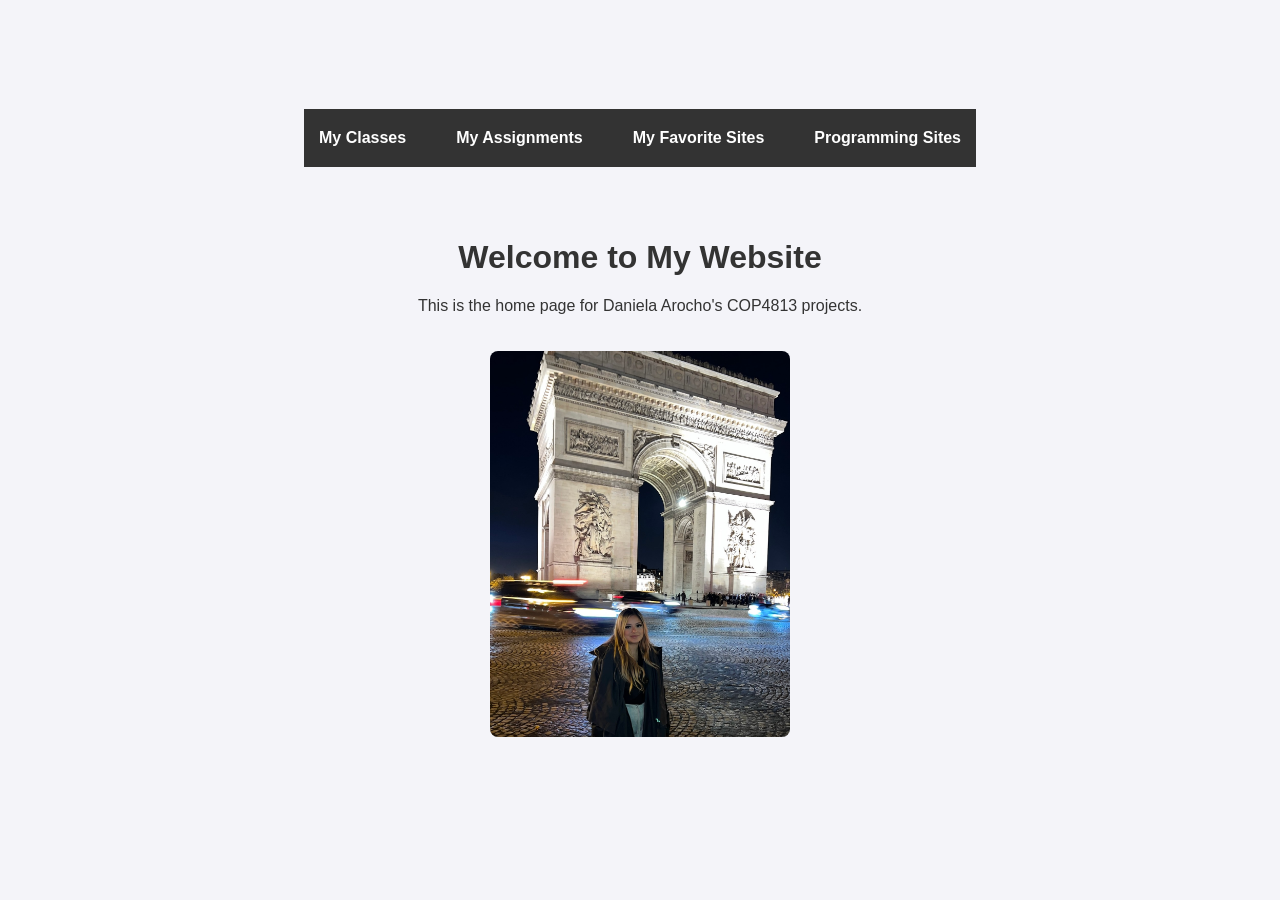
<file: index.html>
<!DOCTYPE html>
<html lang="en">
<head>
  <meta charset="UTF-8" />
  <meta name="description" content="Homepage - Daniela Arocho" />
  <meta name="viewport" content="width=device-width, initial-scale=1" />
  <title>Home - Daniela Arocho</title>

  <style>
    /* ---------- Desktop / Default Styles ---------- */
    body {
      margin: 0;
      padding: 0;
      font-family: Arial, sans-serif;
      background-color: #f4f4f9;
      color: #333;
      display: flex;
      justify-content: center;
      align-items: center;
      height: 100vh;
    }

    .wrapper {
      text-align: center;
    }

    nav {
      background-color: #333;
      padding: 10px 0;
    }

    .menu {
      list-style-type: none;
      padding: 0;
      margin: 0;
      display: flex;
      justify-content: center;
      gap: 20px;
    }

    .menu > li {
      position: relative;
    }

    .menu li ul {
      display: none;
      position: absolute;
      background-color: #333;
      list-style-type: none;
      padding: 10px 0;
      margin: 0;
      border-radius: 5px;
      box-shadow: 0 8px 16px rgba(0, 0, 0, 0.2);
      min-width: 180px;
    }

    .menu li:hover ul {
      display: block;
    }

    .menu a {
      text-decoration: none;
      color: white;
      padding: 10px 15px;
      display: block;
      font-weight: bold;
    }

    .menu a:hover {
      background-color: #555;
      border-radius: 5px;
    }

    main {
      text-align: center;
      padding: 50px 20px;
    }

    main h1,
    main p {
      color: #333;
    }

    main img {
      max-width: 300px;
      height: auto;
      margin-top: 20px;
      border-radius: 8px;
    }

    /* ---------- Mobile Styles ---------- */
    @media only screen and (max-width: 768px) {
      body {
        display: block; /* stop centering for mobile scrolling */
        height: auto;
        padding: 10px;
      }

      .wrapper {
        width: 100%;
      }

      nav {
        padding: 10px 0;
      }

      .menu {
        flex-direction: column; /* vertical menu */
        align-items: flex-start;
        gap: 0;
      }

      .menu > li {
        width: 100%;
      }

      .menu a {
        padding: 10px 15px;
      }

      .menu li ul {
        position: static; /* dropdowns flow naturally */
        box-shadow: none;
        border-radius: 0;
      }

      main {
        padding: 20px 10px;
      }

      main img {
        max-width: 100%; /* scale image to screen width */
        height: auto;
      }
    }
  </style>
</head>
<body>

<div class="wrapper">
  <nav>
    <ul class="menu">
      <li><a href="#">My Classes</a>
        <ul>
          <li><a href="#">Web Systems I_521F_FA25_ON - COP4813_521F_FA25</a></li>
          <li><a href="#">Business Writing_507A_FA25_ON - GEB3213_507A_FA25</a></li>
          <li><a href="#">Web Systems I_522F_FA25_ON - COP4813_522F_FA25</a></li>
          <li><a href="#">Operating Systems_521F_FA25_ON - COP4610_521F_FA25</a></li>
          <li><a href="#">Applied Cybersecurity_521F_FA25_ON - CIS4360_521F_FA25</a></li>
          <li><a href="#">Systems Integration_522F_FA25_ON - CEN4801_522F_FA25</a></li>
        </ul>
      </li>
      <li><a href="#">My Assignments</a>
        <ul>
          <li><a href="assignment1.html">Assignment 1</a></li>
          <li><a href="assignment2.html">Assignment 2</a></li>
          <li><a href="assignment3.html">Assignment 3</a></li>
          <li><a href="assignment4.html">Assignment 4</a></li>
          <li><a href="assignment5.html">Assignment 5</a></li>
          <li><a href="assignment6.html">Assignment 6</a></li>
          <li><a href="assignment7.html">Assignment 7</a></li>
          <li><a href="assignment8.html">Assignment 8</a></li>
          <li><a href="assignment9.html">Assignment 9</a></li>
          <li><a href="assignment10.html">Assignment 10</a></li>
          <li><a href="assignment11/assignment11.html">Assignment 11</a></li>
          <li><a href="assignment12.html">Assignment 12</a></li>

        </ul>
      </li>
      <li><a href="#">My Favorite Sites</a>
        <ul>
          <li><a href="https://w3schools.com" target="_blank" rel="noopener noreferrer">W3Schools</a></li>
          <li><a href="https://developer.mozilla.org" target="_blank" rel="noopener noreferrer">MDN</a></li>
        </ul>
      </li>
      <li><a href="#">Programming Sites</a>
        <ul>
          <li><a href="#">Site 1</a></li>
          <li><a href="#">Site 2</a></li>
        </ul>
      </li>
    </ul>
  </nav>

  <main>
    <h1>Welcome to My Website</h1>
    <p>This is the home page for Daniela Arocho's COP4813 projects.</p>
    <img src="myphoto.JPG" alt="Daniela Arocho" />
  </main>
</div>

</body>
</html>
</file>
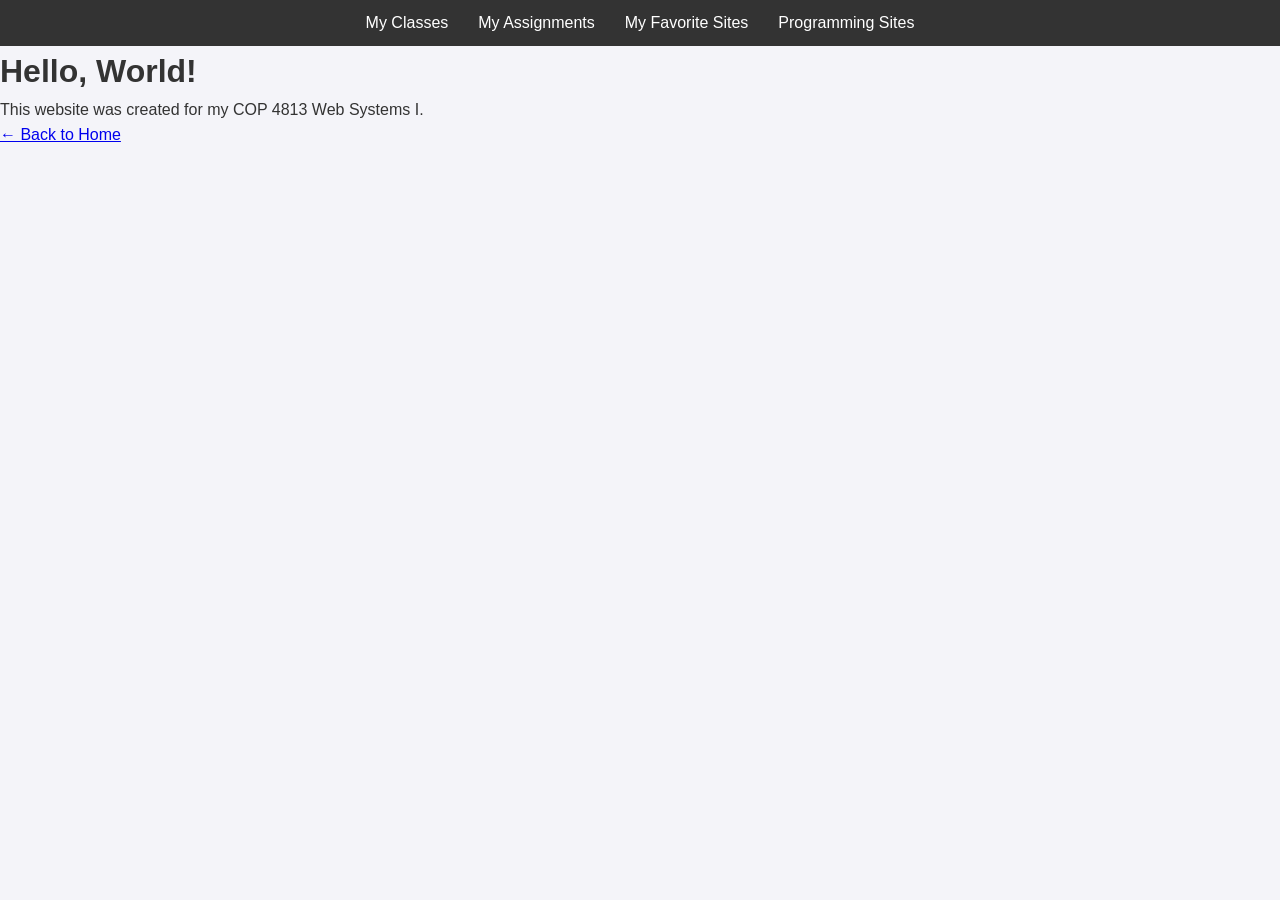
<file: about.html>
<!DOCTYPE html>
<html lang="en">
<head>
  <meta charset="UTF-8" />
  <meta name="description" content="Assignment 1 - COP 4813 Web Systems I" />
  <meta name="viewport" content="width=device-width, initial-scale=1" />
  <title>Assignment 1 - Daniela Arocho</title>
  <link rel="stylesheet" href="styles.css" />
</head>
<body>

<nav>
  <ul class="menu">
    <li>My Classes
      <ul>
        <li><a href="#">Web Systems I_521F_FA25_ON - COP4813_521F_FA25</a></li>
        <li><a href="#">Business Writing_507A_FA25_ON - GEB3213_507A_FA25</a></li>
        <li><a href="#">Web Systems I_522F_FA25_ON - COP4813_522F_FA25</a></li>
        <li><a href="#">Operating Systems_521F_FA25_ON - COP4610_521F_FA25</a></li>
        <li><a href="#">Applied Cybersecurity_521F_FA25_ON - CIS4360_521F_FA25</a></li>
        <li><a href="#">Systems Integration_522F_FA25_ON - CEN4801_522F_FA25</a></li>
      </ul>
    </li>
    <li>My Assignments
      <ul>
        <li><a href="about.html">Assignment 1</a></li>
        <li><a href="index.html">Assignment 2</a></li> <!-- Redirect Assignment 2 to Home -->
      </ul>
    </li>
    <li>My Favorite Sites
      <ul>
        <li><a href="https://w3schools.com" target="_blank" rel="noopener noreferrer">W3Schools</a></li>
        <li><a href="https://developer.mozilla.org" target="_blank" rel="noopener noreferrer">MDN</a></li>
      </ul>
    </li>
    <li>Programming Sites
      <ul>
        <li><a href="#">Site 1</a></li>
        <li><a href="#">Site 2</a></li>
      </ul>
    </li>
  </ul>
</nav>

<main>
  <h1>Hello, World!</h1>
  <p>This website was created for my COP 4813 Web Systems I.</p>
  <a href="index.html">← Back to Home</a>
</main>

</body>
</html>
</file>
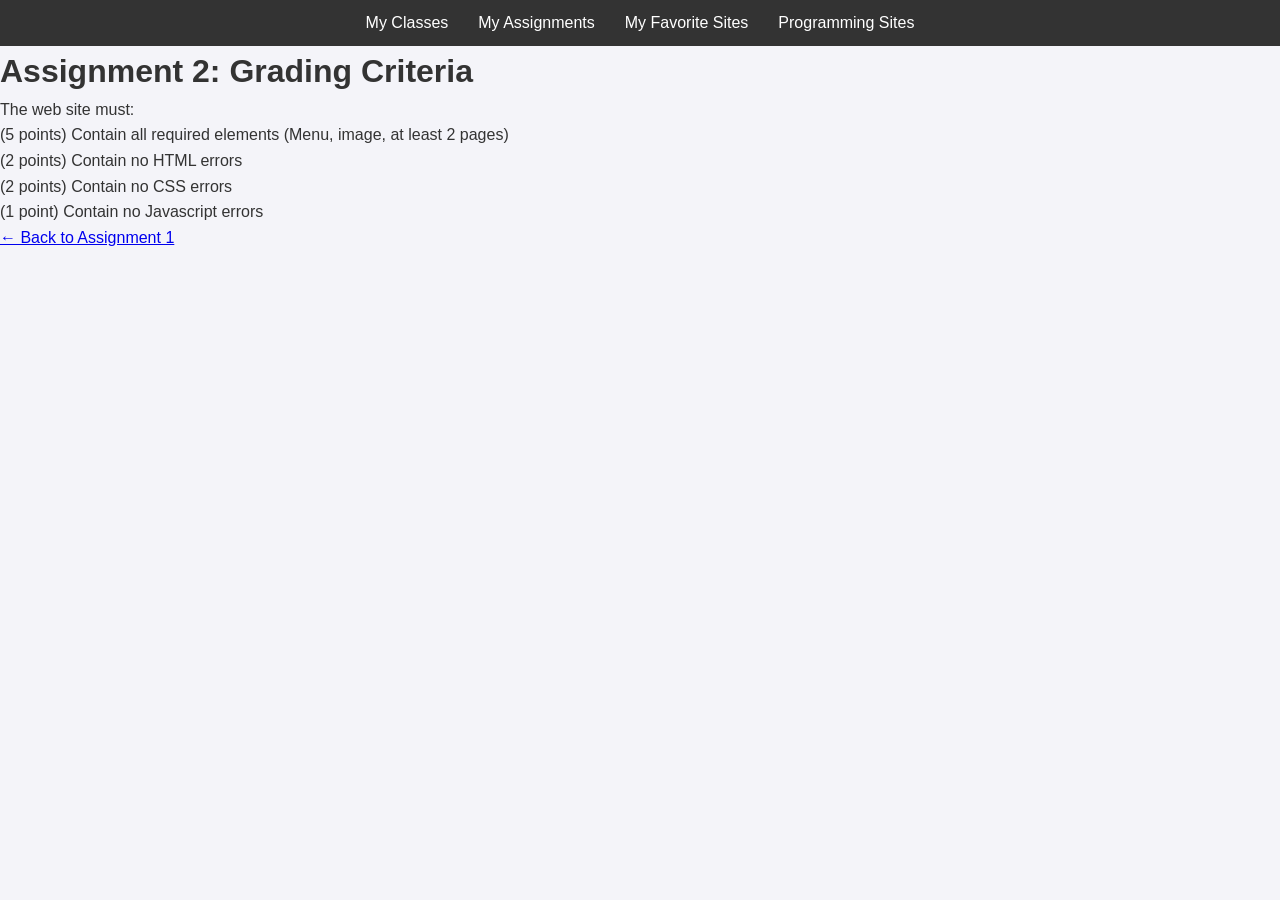
<file: assigment2.html>
<!DOCTYPE html>
<html lang="en">
<head>
  <meta charset="UTF-8" />
  <meta name="description" content="Assignment 2 - COP 4813 Web Systems I" />
  <meta name="viewport" content="width=device-width, initial-scale=1" />
  <title>Assignment 2 - Daniela Arocho</title>
  <link rel="stylesheet" href="styles.css" />
</head>
<body>

<nav>
  <ul class="menu">
    <li>My Classes
      <ul>
        <li><a href="#">Web Systems I_521F_FA25_ON - COP4813_521F_FA25</a></li>
        <li><a href="#">Business Writing_507A_FA25_ON - GEB3213_507A_FA25</a></li>
        <li><a href="#">Web Systems I_522F_FA25_ON - COP4813_522F_FA25</a></li>
        <li><a href="#">Operating Systems_521F_FA25_ON - COP4610_521F_FA25</a></li>
        <li><a href="#">Applied Cybersecurity_521F_FA25_ON - CIS4360_521F_FA25</a></li>
        <li><a href="#">Systems Integration_522F_FA25_ON - CEN4801_522F_FA25</a></li>
      </ul>
    </li>
    <li>My Assignments
      <ul>
        <li><a href="about.html">Assignment 1</a></li>
        <li><a href="assigment2.html">Assignment 2</a></li>
        <li><a href="assignment3.html">Assignment 3</a></li>
      </ul>
    </li>
    <li>My Favorite Sites
      <ul>
        <li><a href="https://w3schools.com" target="_blank" rel="noopener noreferrer">W3Schools</a></li>
        <li><a href="https://developer.mozilla.org" target="_blank" rel="noopener noreferrer">MDN</a></li>
      </ul>
    </li>
    <li>Programming Sites
      <ul>
        <li><a href="#">Site 1</a></li>
        <li><a href="#">Site 2</a></li>
      </ul>
    </li>
  </ul>
</nav>

<main>
  <h1>Assignment 2: Grading Criteria</h1>
  <p>The web site must:</p>
  <ul>
    <li>(5 points) Contain all required elements (Menu, image, at least 2 pages)</li>
    <li>(2 points) Contain no HTML errors</li>
    <li>(2 points) Contain no CSS errors</li>
    <li>(1 point) Contain no Javascript errors</li>
  </ul>
  <a href="about.html">← Back to Assignment 1</a>
</main>

</body>
</html>
</file>
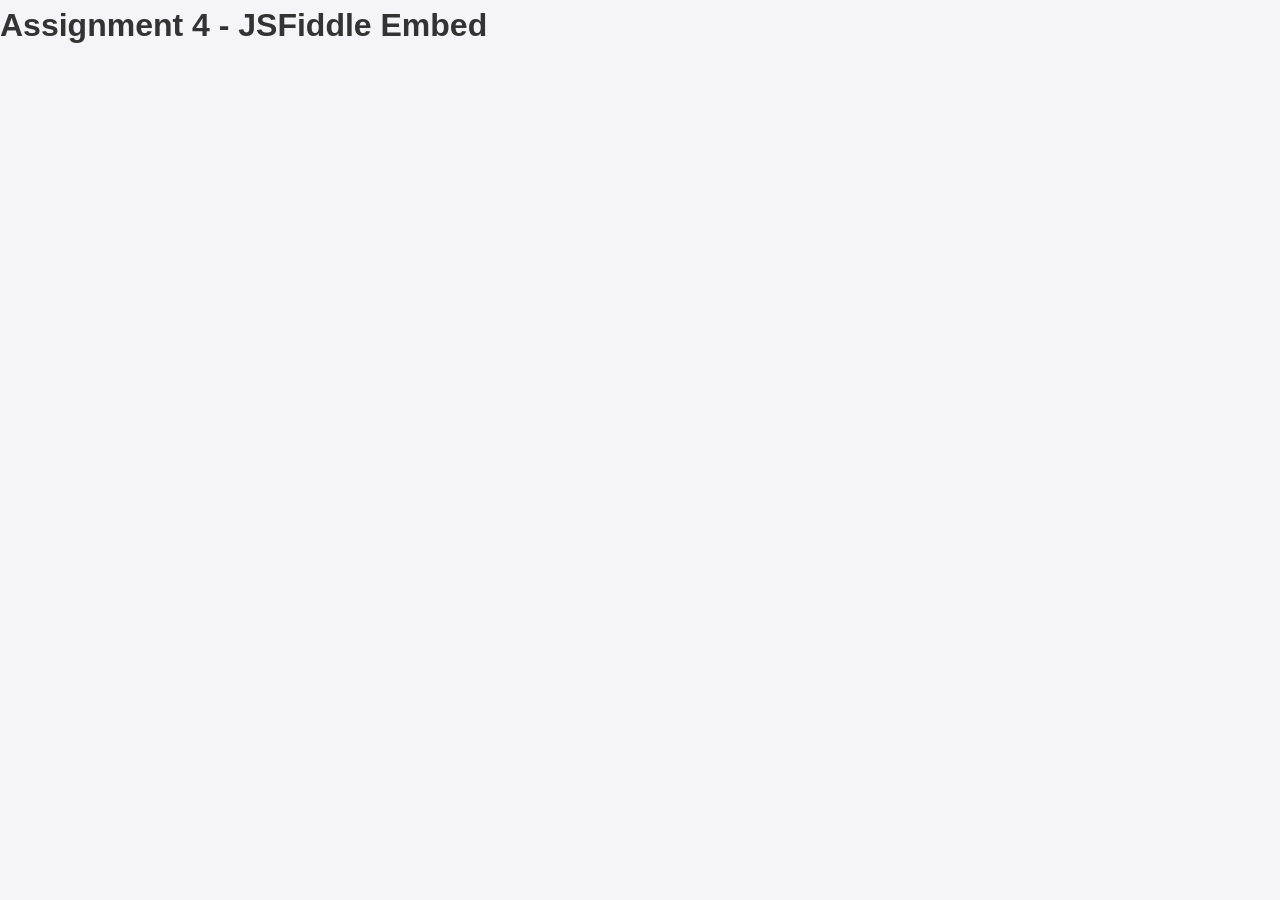
<file: ASSIGMENT4.HTML>
<!DOCTYPE html>
<html lang="en">
<head>
    <meta charset="UTF-8" />
    <meta name="viewport" content="width=device-width, initial-scale=1" />
    <title>Assignment 4 - Embedded JSFiddle</title>
    <link rel="stylesheet" href="styles.css" />
</head>
<body>
    <h1>Assignment 4 - JSFiddle Embed</h1>

    <!-- Embed your JSFiddle -->
    <iframe width="100%" height="500" 
        src="https://jsfiddle.net/danielaarocho012/zbr45gto/1/embedded/js,html,result/" 
        allowfullscreen="allowfullscreen" frameborder="0"></iframe>

</body>
</html>
</file>
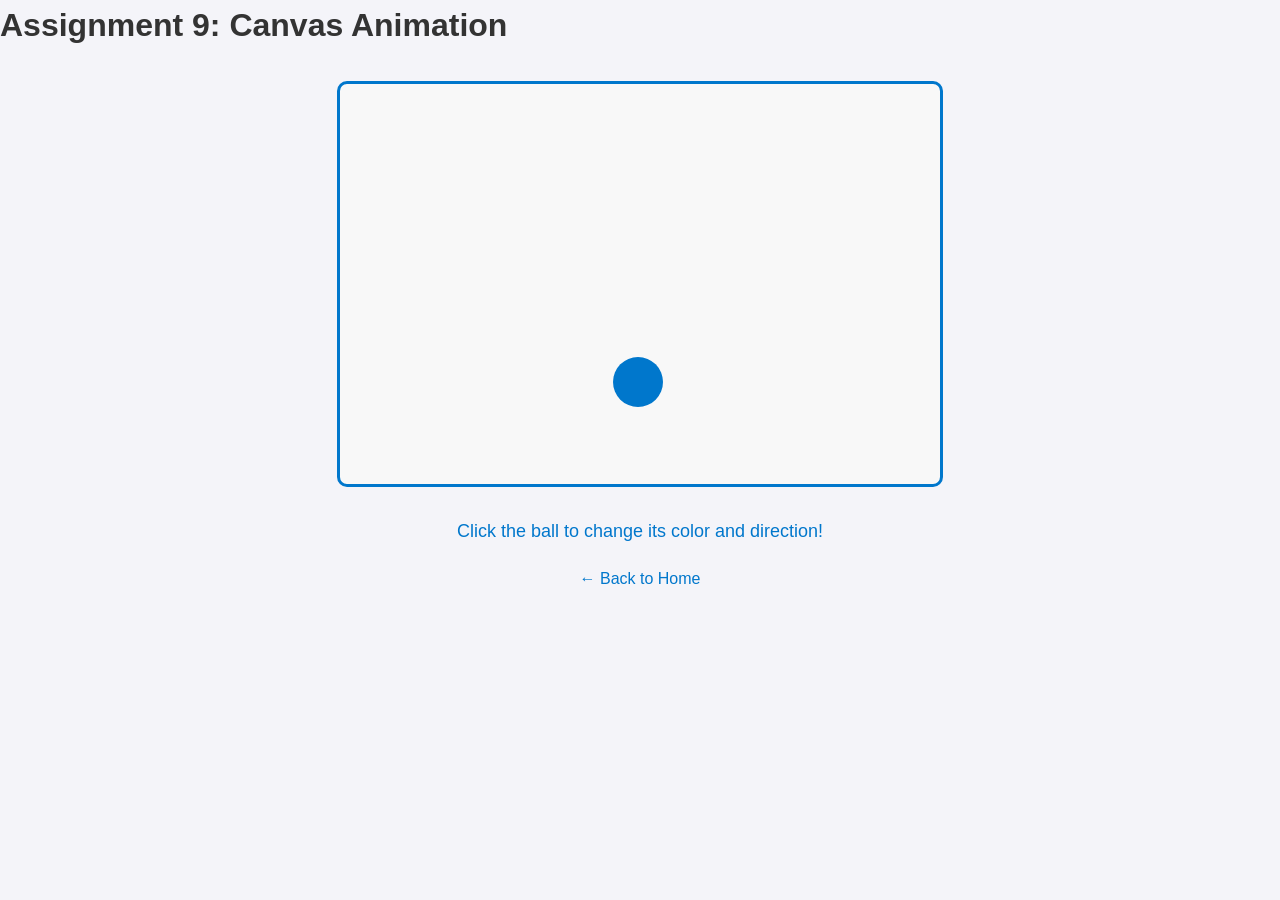
<file: assigment9.html>
<!DOCTYPE html>
<html lang="en">
<head>
  <meta charset="UTF-8" />
  <meta name="viewport" content="width=device-width, initial-scale=1" />
  <title>Assignment 9 - Daniela Arocho</title>
  <link rel="stylesheet" href="styles.css" />
  <style>
    canvas {
      display: block;
      margin: 30px auto;
      background-color: #f8f8f8;
      border: 3px solid #0077cc;
      border-radius: 10px;
    }
    #instructions {
      text-align: center;
      font-size: 18px;
      color: #0077cc;
      margin-top: 10px;
    }
  </style>
</head>
<body>
<main>
  <h1>Assignment 9: Canvas Animation</h1>

  <canvas id="myCanvas" width="600" height="400"></canvas>
  <p id="instructions">Click the ball to change its color and direction!</p>

  <a href="index.html" class="back-link">← Back to Home</a>

  <script src="assignment9.js"></script>
</main>
</body>
</html>
</file>
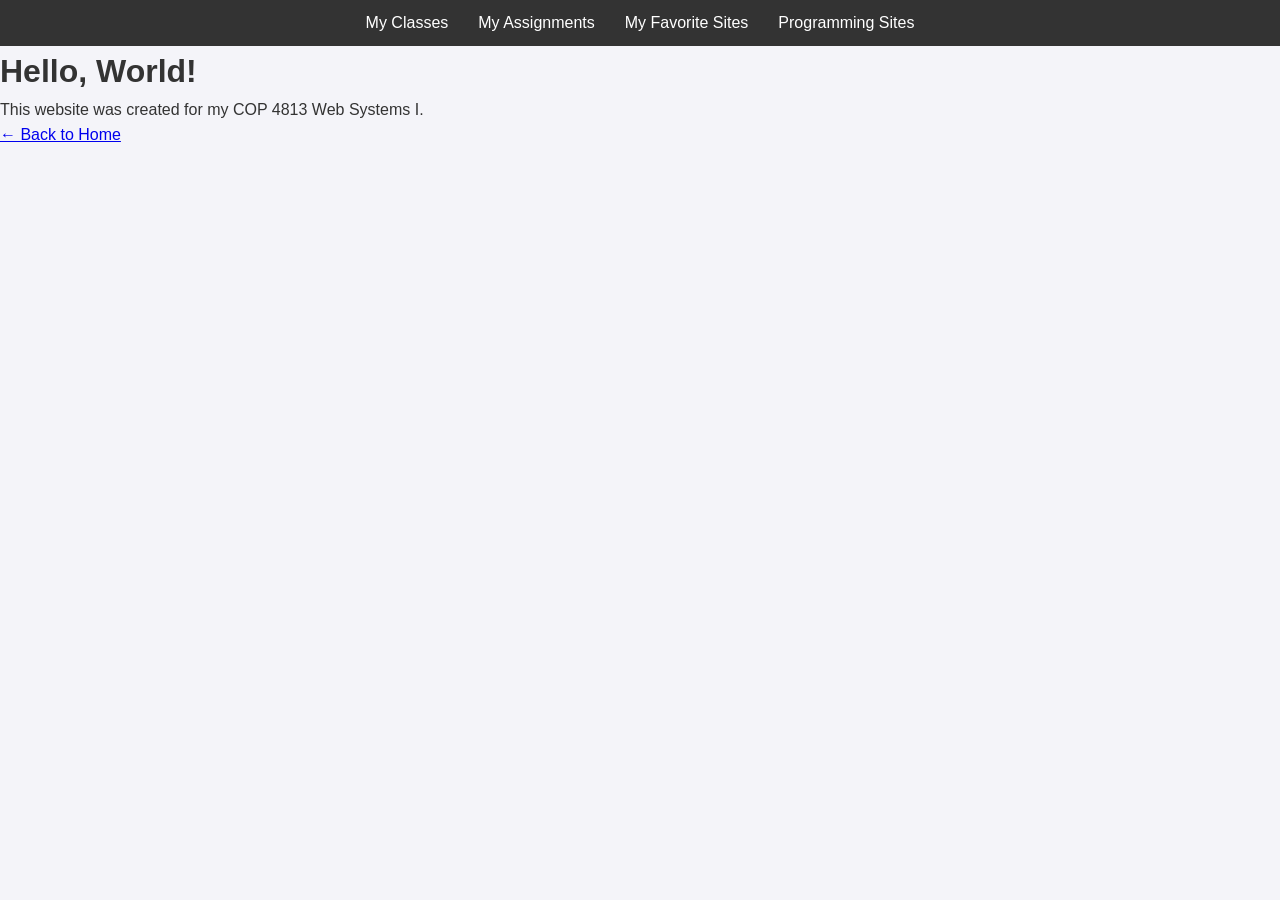
<file: assignment.html>
<!DOCTYPE html>
<html lang="en">
<head>
  <meta charset="UTF-8" />
  <meta name="description" content="Assignment 1 - COP 4813 Web Systems I" />
  <meta name="viewport" content="width=device-width, initial-scale=1" />
  <title>Assignment 1 - Daniela Arocho</title>
  <link rel="stylesheet" href="styles.css" />
</head>
<body>

<nav>
  <ul class="menu">
    <li>My Classes
      <ul>
        <li><a href="#">Web Systems I_521F_FA25_ON - COP4813_521F_FA25</a></li>
        <li><a href="#">Business Writing_507A_FA25_ON - GEB3213_507A_FA25</a></li>
        <li><a href="#">Web Systems I_522F_FA25_ON - COP4813_522F_FA25</a></li>
        <li><a href="#">Operating Systems_521F_FA25_ON - COP4610_521F_FA25</a></li>
        <li><a href="#">Applied Cybersecurity_521F_FA25_ON - CIS4360_521F_FA25</a></li>
        <li><a href="#">Systems Integration_522F_FA25_ON - CEN4801_522F_FA25</a></li>
      </ul>
    </li>
    <li>My Assignments
      <ul>
        <li><a href="about.html">Assignment 1</a></li>
        <li><a href="assigment2.html">Assignment 2</a></li>
        <li><a href="assignment3.html">Assignment 3</a></li>
      </ul>
    </li>
    <li>My Favorite Sites
      <ul>
        <li><a href="https://w3schools.com" target="_blank" rel="noopener noreferrer">W3Schools</a></li>
        <li><a href="https://developer.mozilla.org" target="_blank" rel="noopener noreferrer">MDN</a></li>
      </ul>
    </li>
    <li>Programming Sites
      <ul>
        <li><a href="#">Site 1</a></li>
        <li><a href="#">Site 2</a></li>
      </ul>
    </li>
  </ul>
</nav>

<main>
  <h1>Hello, World!</h1>
  <p>This website was created for my COP 4813 Web Systems I.</p>
  <a href="index.html">← Back to Home</a>
</main>

</body>
</html>
</file>
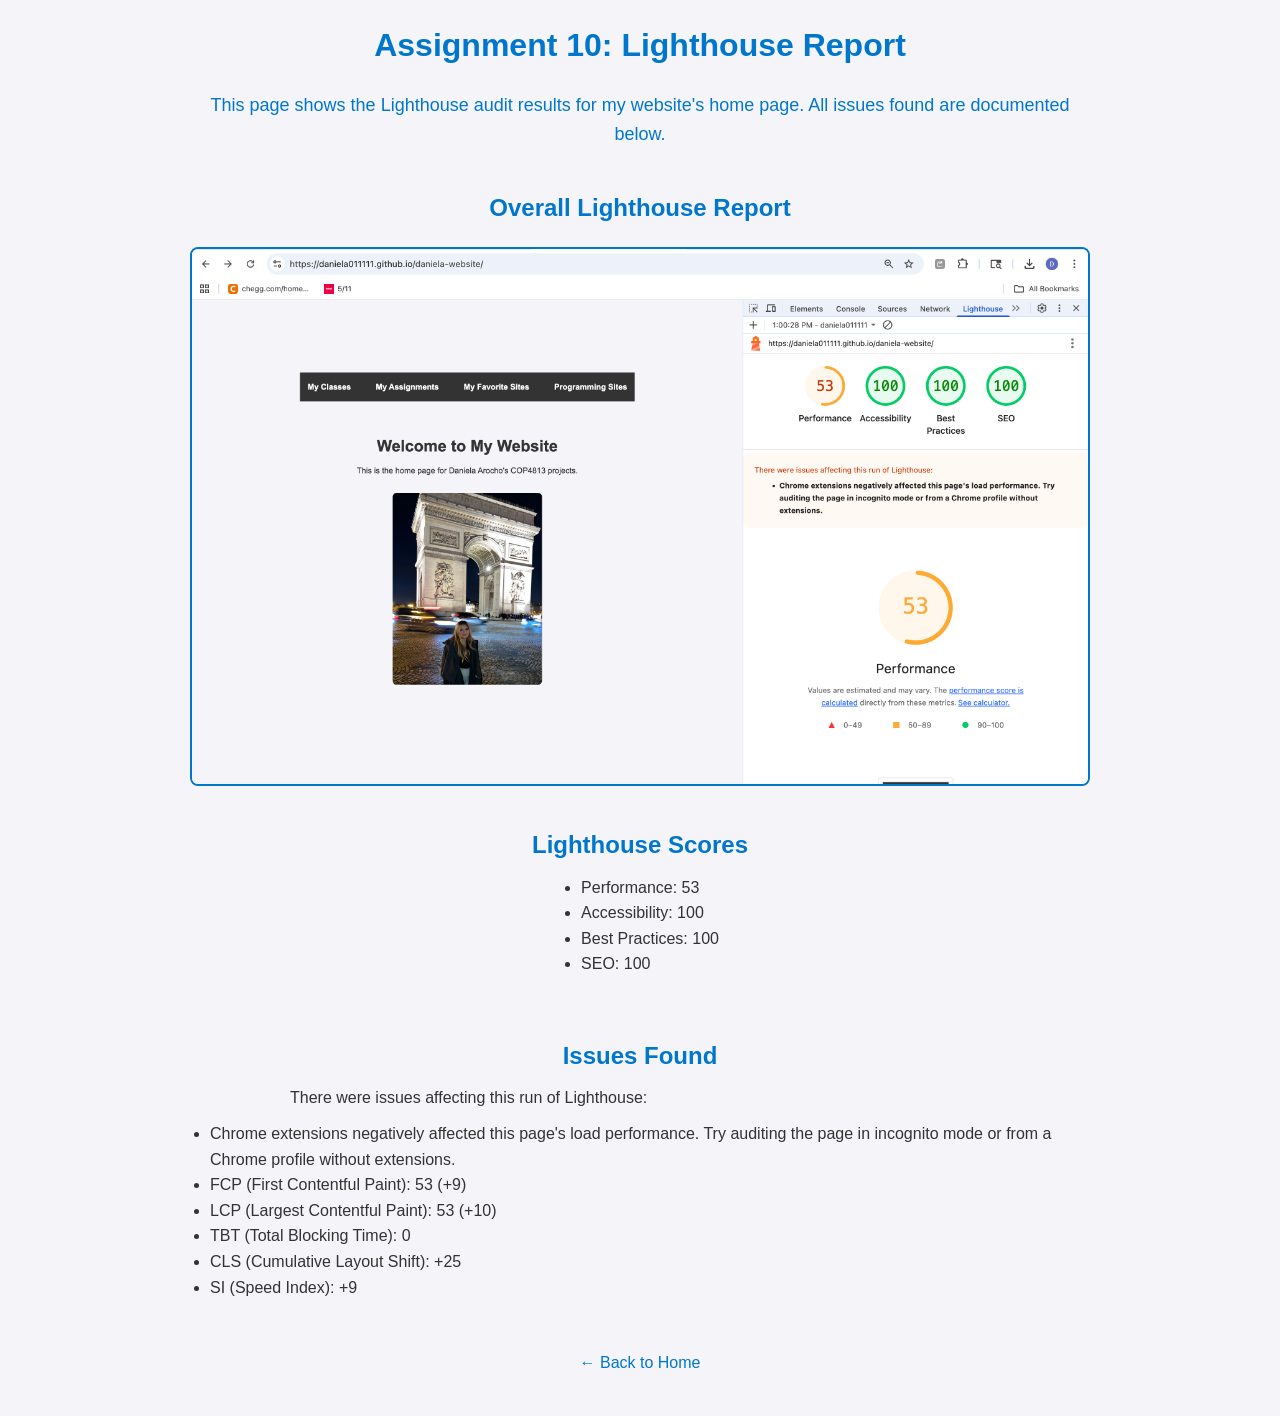
<file: assignment10.html>
<!DOCTYPE html>
<html lang="en">
<head>
  <meta charset="UTF-8">
  <meta name="viewport" content="width=device-width, initial-scale=1">
  <title>Assignment 10 - Lighthouse Report</title>
  <link rel="stylesheet" href="styles.css">
  <style>
    body {
      font-family: Arial, sans-serif;
      background-color: #f4f4f9;
      color: #333;
      margin: 0;
      padding: 20px;
    }
    main {
      max-width: 900px;
      margin: 0 auto;
      text-align: center;
    }
    h1, h2 {
      color: #0077cc;
    }
    h1 { margin-bottom: 20px; }
    h2 { margin-top: 40px; margin-bottom: 10px; }
    img {
      display: block;
      margin: 20px auto;
      max-width: 100%;
      border: 2px solid #0077cc;
      border-radius: 8px;
    }
    #instructions {
      text-align: center;
      font-size: 18px;
      color: #0077cc;
      margin-bottom: 20px;
    }
    ul {
      text-align: left;
      display: inline-block;
      margin: 0 auto 20px auto;
      padding-left: 20px;
    }
    .back-link {
      display: block;
      text-align: center;
      margin-top: 30px;
      font-size: 16px;
      color: #0077cc;
      text-decoration: none;
    }
    p.issue {
      max-width: 700px;
      margin: 10px auto;
      text-align: left;
    }
  </style>
</head>
<body>
<main>
  <h1>Assignment 10: Lighthouse Report</h1>
  <p id="instructions">This page shows the Lighthouse audit results for my website's home page. All issues found are documented below.</p>

  <!-- Lighthouse Screenshot -->
  <h2>Overall Lighthouse Report</h2>
  <img src="images/lighthouse.png" alt="Lighthouse Report Screenshot">

  <!-- Numeric Scores -->
  <h2>Lighthouse Scores</h2>
  <ul>
    <li>Performance: 53</li>
    <li>Accessibility: 100</li>
    <li>Best Practices: 100</li>
    <li>SEO: 100</li>
  </ul>

  <!-- Issues / Notes -->
  <h2>Issues Found</h2>
  <p class="issue">There were issues affecting this run of Lighthouse:</p>
  <ul>
    <li>Chrome extensions negatively affected this page's load performance. Try auditing the page in incognito mode or from a Chrome profile without extensions.</li>
    <li>FCP (First Contentful Paint): 53 (+9)</li>
    <li>LCP (Largest Contentful Paint): 53 (+10)</li>
    <li>TBT (Total Blocking Time): 0</li>
    <li>CLS (Cumulative Layout Shift): +25</li>
    <li>SI (Speed Index): +9</li>
  </ul>

  <!-- Back link -->
  <a href="index.html" class="back-link">← Back to Home</a>
</main>
</body>
</html>
</file>
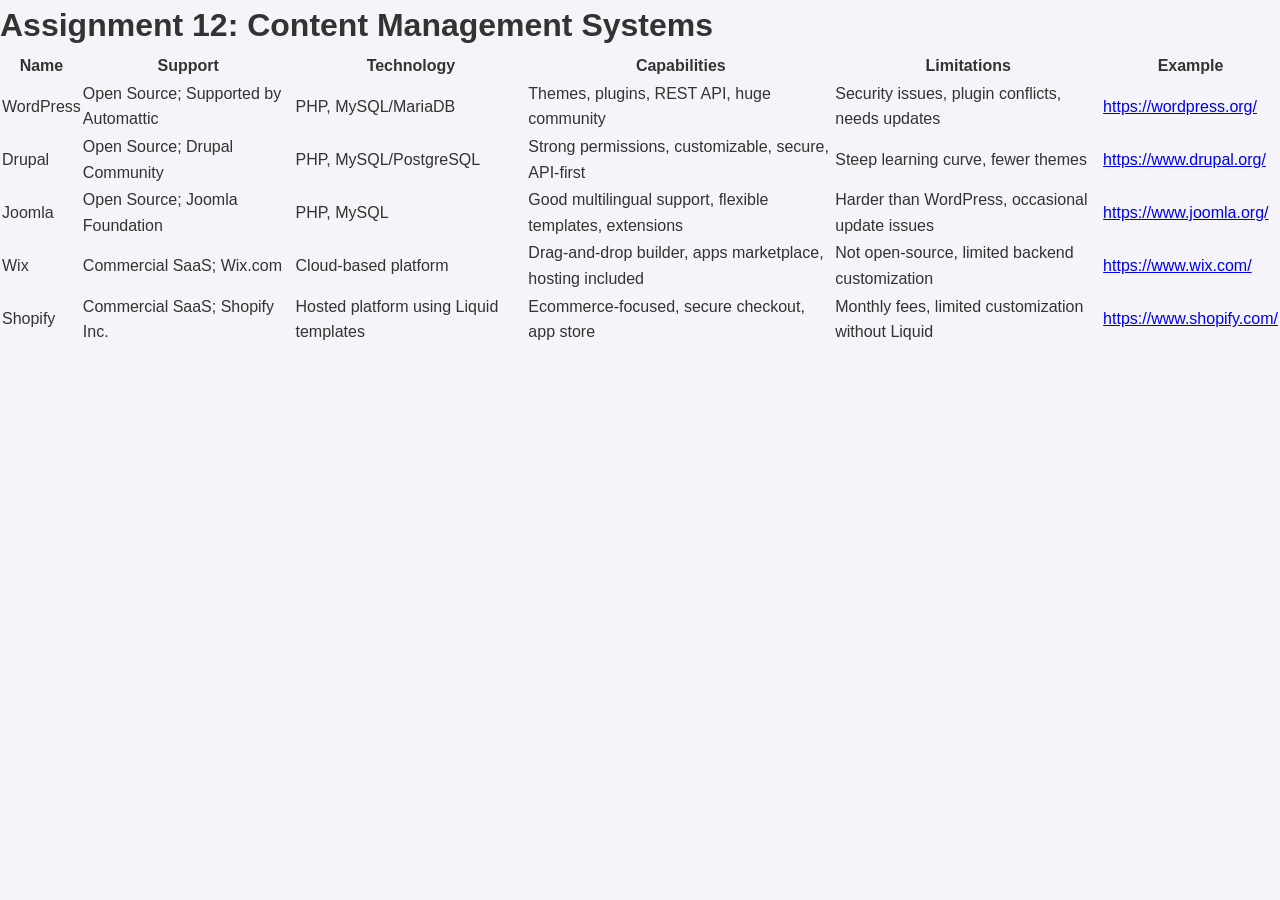
<file: assignment12.html>
<!DOCTYPE html>
<html lang="en">
<head>
    <meta charset="UTF-8">
    <title>Assignment 12 - CMS Table</title>
    <link rel="stylesheet" href="styles.css">
</head>
<body>

<h1>Assignment 12: Content Management Systems</h1>

<table id="cmsTable">
    <thead>
        <tr>
            <th>Name</th>
            <th>Support</th>
            <th>Technology</th>
            <th>Capabilities</th>
            <th>Limitations</th>
            <th>Example</th>
        </tr>
    </thead>
    <tbody></tbody>
</table>

<script src="assignment12.js"></script>
</body>
</html>
</file>
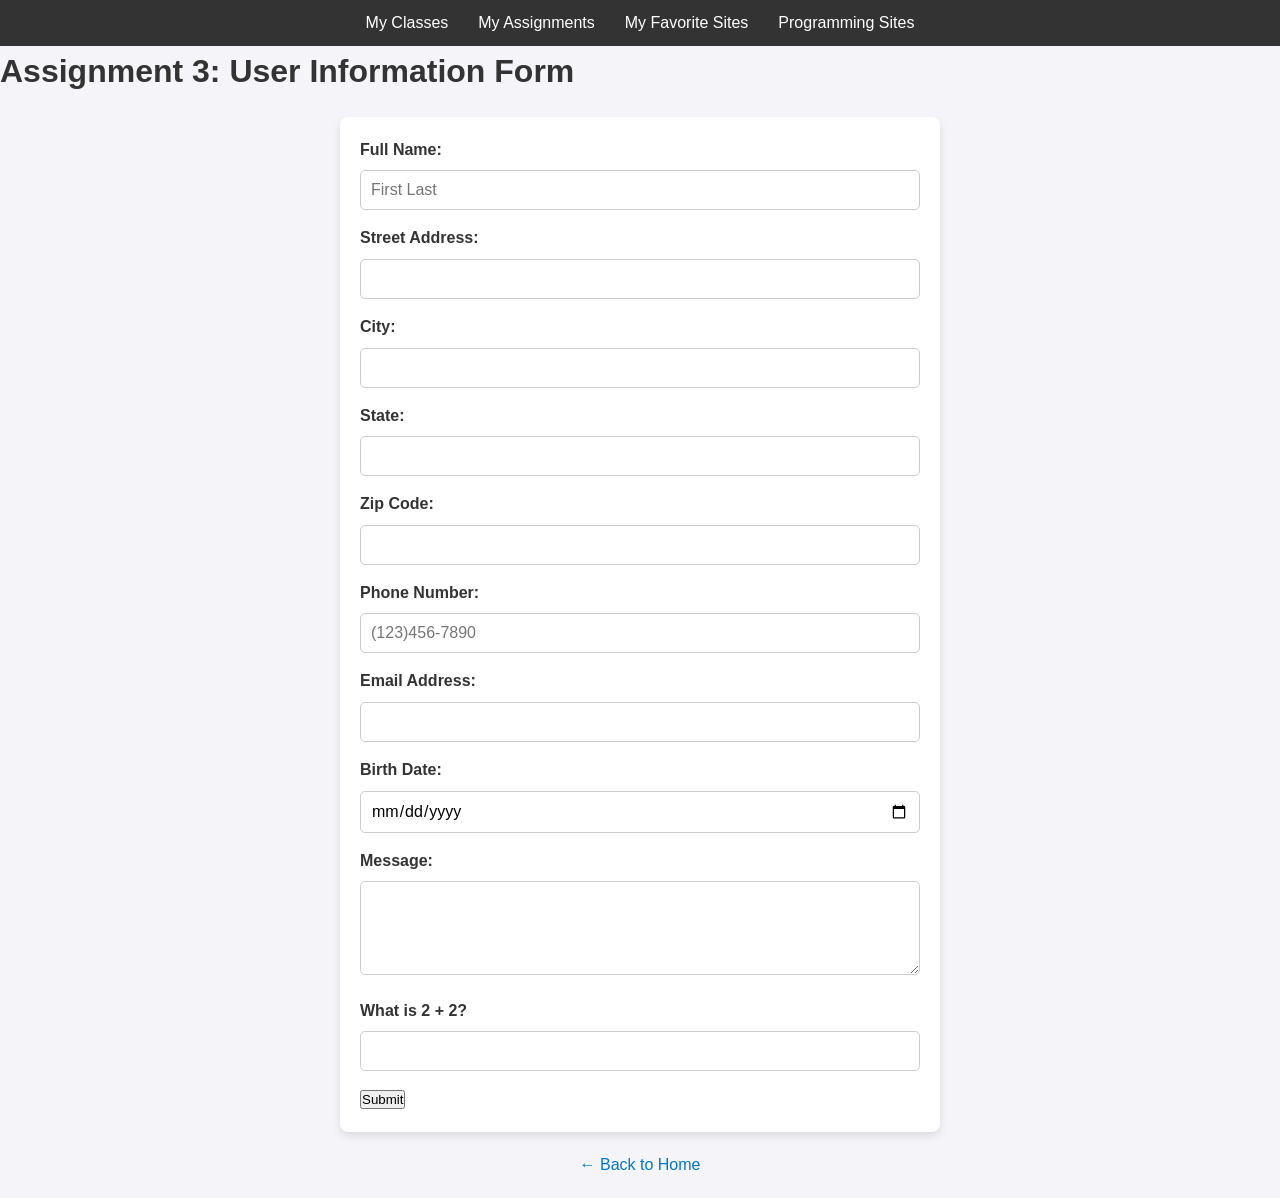
<file: assignment3.html>
<!DOCTYPE html>
<html lang="en">
<head>
  <meta charset="UTF-8" />
  <meta name="viewport" content="width=device-width, initial-scale=1" />
  <title>Assignment 3 - Daniela Arocho</title>
  <link rel="stylesheet" href="styles.css" />
</head>
<body>

<nav>
  <ul class="menu">
    <li>My Classes
      <ul>
        <li><a href="#">Web Systems I_521F_FA25_ON - COP4813_521F_FA25</a></li>
        <li><a href="#">Business Writing_507A_FA25_ON - GEB3213_507A_FA25</a></li>
        <li><a href="#">Web Systems I_522F_FA25_ON - COP4813_522F_FA25</a></li>
        <li><a href="#">Operating Systems_521F_FA25_ON - COP4610_521F_FA25</a></li>
        <li><a href="#">Applied Cybersecurity_521F_FA25_ON - CIS4360_521F_FA25</a></li>
        <li><a href="#">Systems Integration_522F_FA25_ON - CEN4801_522F_FA25</a></li>
      </ul>
    </li>
    <li>My Assignments
      <ul>
        <li><a href="about.html">Assignment 1</a></li>
        <li><a href="assigment2.html">Assignment 2</a></li>
        <li><a href="assignment3.html">Assignment 3</a></li>
      </ul>
    </li>
    <li>My Favorite Sites
      <ul>
        <li><a href="https://w3schools.com" target="_blank" rel="noopener noreferrer">W3Schools</a></li>
        <li><a href="https://developer.mozilla.org" target="_blank" rel="noopener noreferrer">MDN</a></li>
      </ul>
    </li>
    <li>Programming Sites
      <ul>
        <li><a href="#">Site 1</a></li>
        <li><a href="#">Site 2</a></li>
      </ul>
    </li>
  </ul>
</nav>

<main>
  <h1>Assignment 3: User Information Form</h1>

  <form id="infoForm">
    <div class="form-section">
      <label for="name">Full Name:</label>
      <input type="text" id="name" placeholder="First Last" required />
    </div>

    <div class="form-section">
      <label for="address">Street Address:</label>
      <input type="text" id="address" required />

      <label for="city">City:</label>
      <input type="text" id="city" required />

      <label for="state">State:</label>
      <input type="text" id="state" required />

      <label for="zip">Zip Code:</label>
      <input type="text" id="zip" pattern="\\d{5}" required />
    </div>

    <div class="form-section">
      <label for="phone">Phone Number:</label>
      <input type="tel" id="phone" placeholder="(123)456-7890" pattern="\\(\\d{3}\\)\\d{3}-\\d{4}" required />
    </div>

    <div class="form-section">
      <label for="email">Email Address:</label>
      <input type="email" id="email" required />
    </div>

    <div class="form-section">
      <label for="birthdate">Birth Date:</label>
      <input type="date" id="birthdate" required />
    </div>

    <div class="form-section">
      <label for="message">Message:</label>
      <textarea id="message" rows="4" required></textarea>
    </div>

    <div class="form-section">
      <label for="confirm">What is 2 + 2?</label>
      <input type="text" id="confirm" required />
    </div>

    <button type="button" onclick="validateForm()">Submit</button>
  </form>

  <div id="confirmationBox" class="confirmation"></div>

  <!-- Back to Home link -->
  <a href="index.html" class="back-link">← Back to Home</a>
</main>

<script>
  function validateForm() {
    const name = document.getElementById('name').value.trim();
    const address = document.getElementById('address').value.trim();
    const city = document.getElementById('city').value.trim();
    const state = document.getElementById('state').value.trim();
    const zip = document.getElementById('zip').value.trim();
    const phone = document.getElementById('phone').value.trim();
    const email = document.getElementById('email').value.trim();
    const birthdate = document.getElementById('birthdate').value;
    const message = document.getElementById('message').value.trim();
    const confirm = document.getElementById('confirm').value.trim();

    // Basic validation
    const nameParts = name.split(" ");
    if (nameParts.length < 2) {
      alert("Please enter both first and last name.");
      return;
    }
    if (!/^\(\d{3}\)\d{3}-\d{4}$/.test(phone)) {
      alert("Phone must be in format (123)456-7890");
      return;
    }
    if (!/^\d{5}$/.test(zip)) {
      alert("Zip code must be 5 digits.");
      return;
    }
    if (!email.includes("@") || !email.includes(".")) {
      alert("Please enter a valid email address.");
      return;
    }

    const birth = new Date(birthdate);
    const today = new Date();
    if (birth >= today) {
      alert("Birthdate must be in the past.");
      return;
    }

    if (confirm !== "4") {
      alert("Security question is incorrect.");
      return;
    }

    // Show confirmation
    const confirmationBox = document.getElementById('confirmationBox');
    confirmationBox.innerHTML = `
      <h2>Please confirm your information:</h2>
      <p><strong>Name:</strong> ${name}</p>
      <p><strong>Address:</strong> ${address}, ${city}, ${state}, ${zip}</p>
      <p><strong>Phone:</strong> ${phone}</p>
      <p><strong>Email:</strong> ${email}</p>
      <p><strong>Birth Date:</strong> ${birthdate}</p>
      <p><strong>Message:</strong> ${message}</p>
      <button onclick="sendForm()">Confirm and Send</button>
    `;
    confirmationBox.style.display =
::contentReference[oaicite:0]{index=0}
</file>
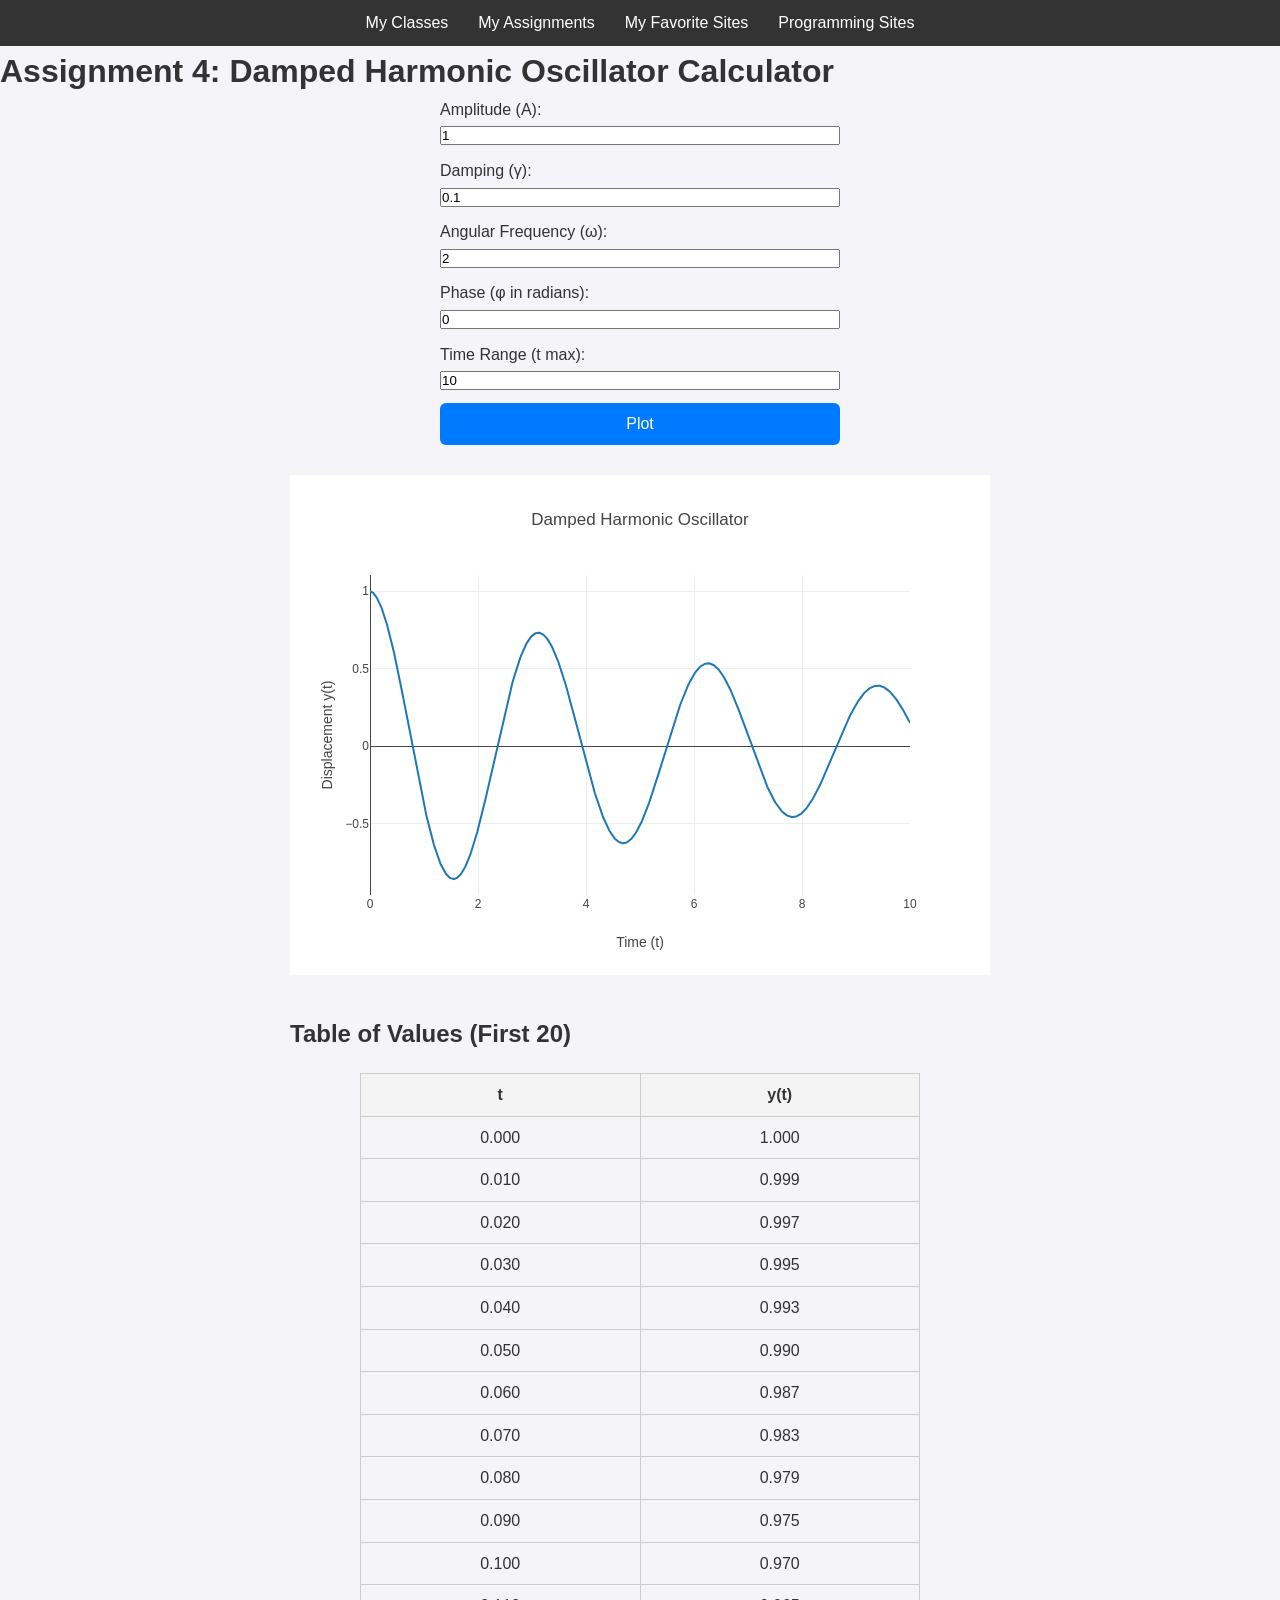
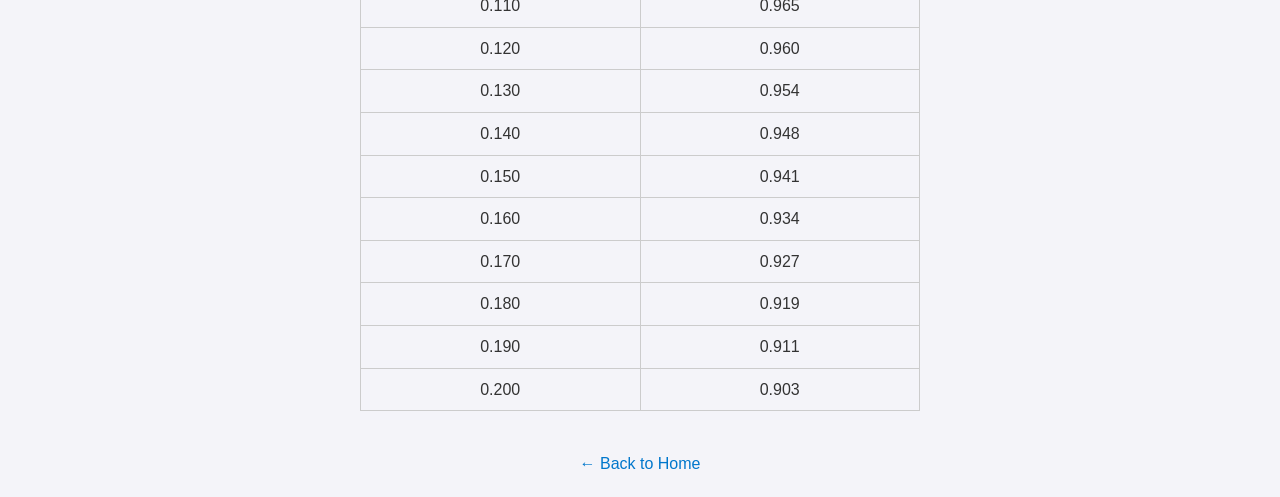
<file: assignment4.html>
<!DOCTYPE html>
<html lang="en">
<head>
  <meta charset="UTF-8" />
  <meta name="viewport" content="width=device-width, initial-scale=1" />
  <title>Assignment 4 - Daniela Arocho</title>
  <link rel="stylesheet" href="styles.css" />
  <script src="https://cdn.plot.ly/plotly-latest.min.js"></script>
  <style>
    table {
      margin: 20px auto;
      border-collapse: collapse;
      width: 80%;
    }
    th, td {
      border: 1px solid #ccc;
      padding: 8px;
      text-align: center;
    }
    th {
      background-color: #f4f4f4;
    }
  </style>
</head>
<body>

<nav>
  <ul class="menu">
    <li>My Classes
      <ul>
        <li><a href="#">Web Systems I_521F_FA25_ON - COP4813_521F_FA25</a></li>
        <li><a href="#">Business Writing_507A_FA25_ON - GEB3213_507A_FA25</a></li>
        <li><a href="#">Web Systems I_522F_FA25_ON - COP4813_522F_FA25</a></li>
        <li><a href="#">Operating Systems_521F_FA25_ON - COP4610_521F_FA25</a></li>
        <li><a href="#">Applied Cybersecurity_521F_FA25_ON - CIS4360_521F_FA25</a></li>
        <li><a href="#">Systems Integration_522F_FA25_ON - CEN4801_522F_FA25</a></li>
      </ul>
    </li>
    <li>My Assignments
      <ul>
        <li><a href="about.html">Assignment 1</a></li>
        <li><a href="assigment2.html">Assignment 2</a></li>
        <li><a href="assignment3.html">Assignment 3</a></li>
        <li><a href="assignment4.html">Assignment 4</a></li>
      </ul>
    </li>
    <li>My Favorite Sites
      <ul>
        <li><a href="https://w3schools.com" target="_blank" rel="noopener noreferrer">W3Schools</a></li>
        <li><a href="https://developer.mozilla.org" target="_blank" rel="noopener noreferrer">MDN</a></li>
      </ul>
    </li>
    <li>Programming Sites
      <ul>
        <li><a href="#">Site 1</a></li>
        <li><a href="#">Site 2</a></li>
      </ul>
    </li>
  </ul>
</nav>

<main>
  <h1>Assignment 4: Damped Harmonic Oscillator Calculator</h1>

  <div style="max-width: 400px; margin: auto; font-family: Arial, sans-serif;">
    <div style="margin-bottom: 10px;">
      <label for="amplitude">Amplitude (A):</label><br>
      <input type="number" id="amplitude" value="1" step="0.01" style="width: 100%;">
    </div>
    <div style="margin-bottom: 10px;">
      <label for="damping">Damping (γ):</label><br>
      <input type="number" id="damping" value="0.1" step="0.01" style="width: 100%;">
    </div>
    <div style="margin-bottom: 10px;">
      <label for="frequency">Angular Frequency (ω):</label><br>
      <input type="number" id="frequency" value="2" step="0.01" style="width: 100%;">
    </div>
    <div style="margin-bottom: 10px;">
      <label for="phase">Phase (φ in radians):</label><br>
      <input type="number" id="phase" value="0" step="0.01" style="width: 100%;">
    </div>
    <div style="margin-bottom: 10px;">
      <label for="tmax">Time Range (t max):</label><br>
      <input type="number" id="tmax" value="10" step="0.1" style="width: 100%;">
    </div>
    <button onclick="plotOscillator()" style="width: 100%; padding: 12px; background-color: #007BFF; color: white; border: none; border-radius: 6px; font-size: 16px; cursor: pointer;">
      Plot
    </button>
  </div>

  <div id="plot" style="width: 100%; height: 500px; max-width: 700px; margin: 30px auto;"></div>

  <div id="dataTable" style="margin: 40px auto; max-width: 700px;"></div>

  <div style="text-align: center;">
    <a href="index.html" class="back-link">← Back to Home</a>
  </div>
</main>

<script>
  function plotOscillator() {
    let A = parseFloat(document.getElementById('amplitude').value);
    let gamma = parseFloat(document.getElementById('damping').value);
    let omega = parseFloat(document.getElementById('frequency').value);
    let phi = parseFloat(document.getElementById('phase').value);
    let tmax = parseFloat(document.getElementById('tmax').value);

    let t = [];
    let y = [];
    let steps = 1000;
    for (let i = 0; i <= steps; i++) {
        let ti = i * tmax / steps;
        t.push(ti);
        y.push(A * Math.exp(-gamma * ti) * Math.cos(omega * ti + phi));
    }

    // Plot
    let trace = {
        x: t,
        y: y,
        mode: 'lines',
        name: 'y(t)'
    };
    let layout = {
        title: 'Damped Harmonic Oscillator',
        xaxis: { title: 'Time (t)' },
        yaxis: { title: 'Displacement y(t)' }
    };
    Plotly.newPlot('plot', [trace], layout);

    // Show table of first 20 values
    let tableHTML = "<h2>Table of Values (First 20)</h2><table><tr><th>t</th><th>y(t)</th></tr>";
    for (let i = 0; i <= 20; i++) {
      tableHTML += `<tr><td>${t[i].toFixed(3)}</td><td>${y[i].toFixed(3)}</td></tr>`;
    }
    tableHTML += "</table>";
    document.getElementById('dataTable').innerHTML = tableHTML;
  }

  window.onload = plotOscillator;
</script>

</body>
</html>
</file>
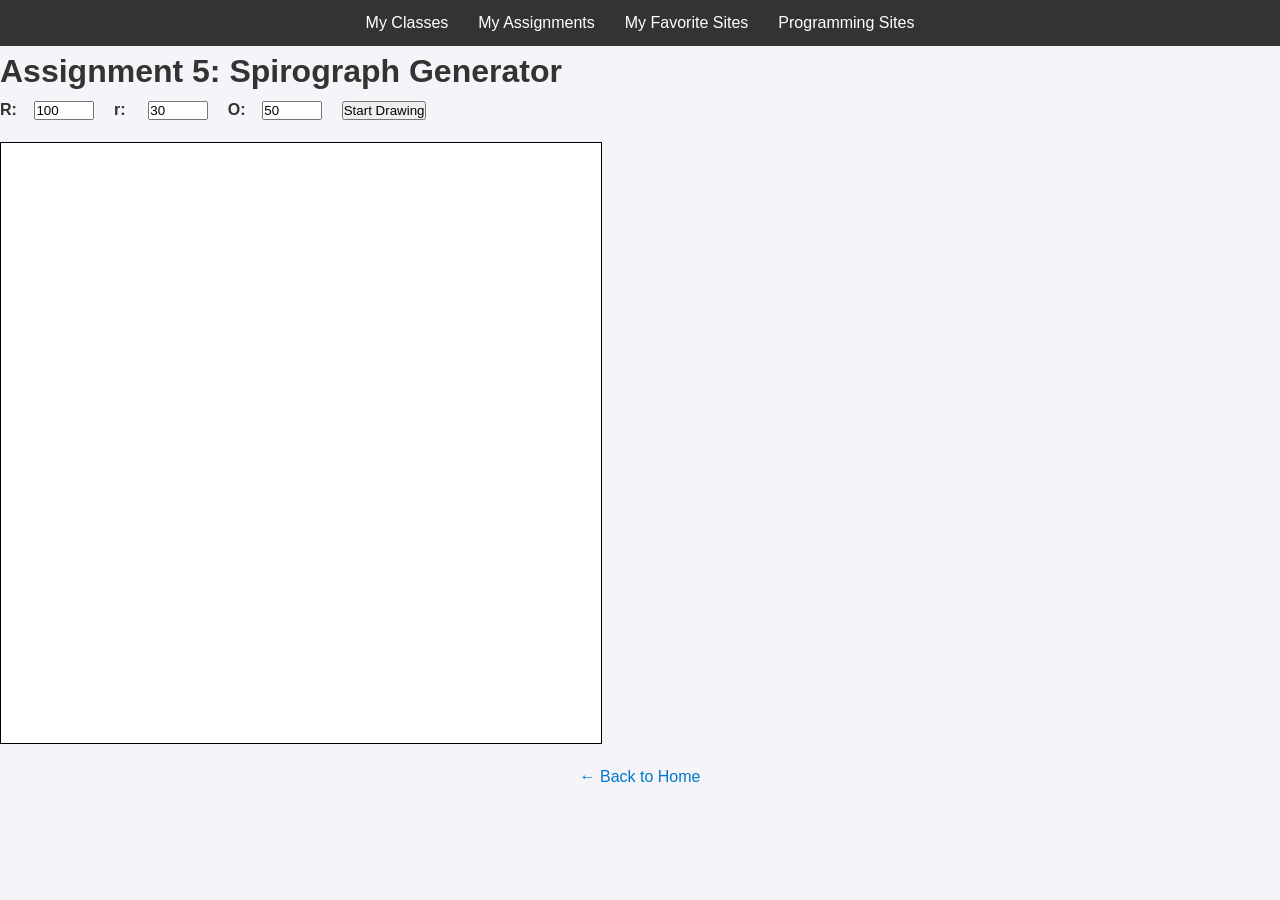
<file: assignment5.html>
<!DOCTYPE html>
<html lang="en">
<head>
  <meta charset="UTF-8" />
  <meta name="viewport" content="width=device-width, initial-scale=1" />
  <title>Assignment 5 - Daniela Arocho</title>
  <link rel="stylesheet" href="styles.css" />
  <style>
    /* Additional styles specific for spirograph inputs & canvas */
    main label {
      display: inline-block;
      width: 30px;
      font-weight: bold;
    }
    main input[type=number] {
      width: 60px;
      margin-right: 15px;
    }
    canvas {
      border: 1px solid black;
      display: block;
      margin: 20px 0;
      background-color: white;
    }
    #controls {
      margin-bottom: 10px;
    }
  </style>
</head>
<body>

<nav>
  <ul class="menu">
    <li>My Classes
      <ul>
        <li><a href="#">Web Systems I_521F_FA25_ON - COP4813_521F_FA25</a></li>
        <li><a href="#">Business Writing_507A_FA25_ON - GEB3213_507A_FA25</a></li>
        <li><a href="#">Web Systems I_522F_FA25_ON - COP4813_522F_FA25</a></li>
        <li><a href="#">Operating Systems_521F_FA25_ON - COP4610_521F_FA25</a></li>
        <li><a href="#">Applied Cybersecurity_521F_FA25_ON - CIS4360_521F_FA25</a></li>
        <li><a href="#">Systems Integration_522F_FA25_ON - CEN4801_522F_FA25</a></li>
      </ul>
    </li>
    <li>My Assignments
      <ul>
        <li><a href="about.html">Assignment 1</a></li>
        <li><a href="assigment2.html">Assignment 2</a></li>
        <li><a href="assignment3.html">Assignment 3</a></li>
        <li><a href="assignment5.html">Assignment 5</a></li>
      </ul>
    </li>
    <li>My Favorite Sites
      <ul>
        <li><a href="https://w3schools.com" target="_blank" rel="noopener noreferrer">W3Schools</a></li>
        <li><a href="https://developer.mozilla.org" target="_blank" rel="noopener noreferrer">MDN</a></li>
      </ul>
    </li>
    <li>Programming Sites
      <ul>
        <li><a href="#">Site 1</a></li>
        <li><a href="#">Site 2</a></li>
      </ul>
    </li>
  </ul>
</nav>

<main>
  <h1>Assignment 5: Spirograph Generator</h1>

  <div id="controls">
    <label for="R">R:</label>
    <input type="number" id="R" value="100" min="10" max="200" />
    <label for="r">r:</label>
    <input type="number" id="r" value="30" min="5" max="100" />
    <label for="O">O:</label>
    <input type="number" id="O" value="50" min="0" max="100" />
    <button id="startBtn">Start Drawing</button>
  </div>

  <canvas id="canvas" width="600" height="600"></canvas>

  <!-- Back to Home link -->
  <a href="index.html" class="back-link">← Back to Home</a>
</main>

<script>
  const canvas = document.getElementById('canvas');
  const ctx = canvas.getContext('2d');
  const startBtn = document.getElementById('startBtn');

  function resetCanvas() {
    ctx.clearRect(0, 0, canvas.width, canvas.height);
    ctx.setTransform(1, 0, 0, 1, 0, 0); // reset transform first
    ctx.translate(canvas.width / 2, canvas.height / 2);
    ctx.strokeStyle = 'blue';
    ctx.lineWidth = 1;
    ctx.beginPath();
  }

  function clearAndReset() {
    ctx.setTransform(1, 0, 0, 1, 0, 0); // Reset transform
    resetCanvas();
  }

  function getParameters() {
    const R = parseFloat(document.getElementById('R').value);
    const r = parseFloat(document.getElementById('r').value);
    const O = parseFloat(document.getElementById('O').value);

    if (
      isNaN(R) || R < 10 || R > 200 ||
      isNaN(r) || r < 5 || r > 100 ||
      isNaN(O) || O < 0 || O > 100
    ) {
      alert('Please enter valid numbers:\nR: 10-200\nr: 5-100\nO: 0-100');
      return null;
    }
    return { R, r, O };
  }

  function gcd(a, b) {
    if (!b) return a;
    return gcd(b, a % b);
  }

  function drawSpirograph(R, r, O) {
    clearAndReset();

    let t = 0;
    const maxT = Math.PI * 2 * r / gcd(R, r);
    ctx.beginPath();

    function drawStep() {
      const x = (R + r) * Math.cos(t) - (r + O) * Math.cos(((R + r) / r) * t);
      const y = (R + r) * Math.sin(t) - (r + O) * Math.sin(((R + r) / r) * t);

      if (t === 0) {
        ctx.moveTo(x, y);
      } else {
        ctx.lineTo(x, y);
        ctx.stroke();
      }

      t += 0.01;

      if (t <= maxT) {
        requestAnimationFrame(drawStep);
      }
    }

    drawStep();
  }

  startBtn.addEventListener('click', () => {
    const params = getParameters();
    if (!params) return;
    drawSpirograph(params.R, params.r, params.O);
  });

  resetCanvas();
</script>

</body>
</html>
</file>
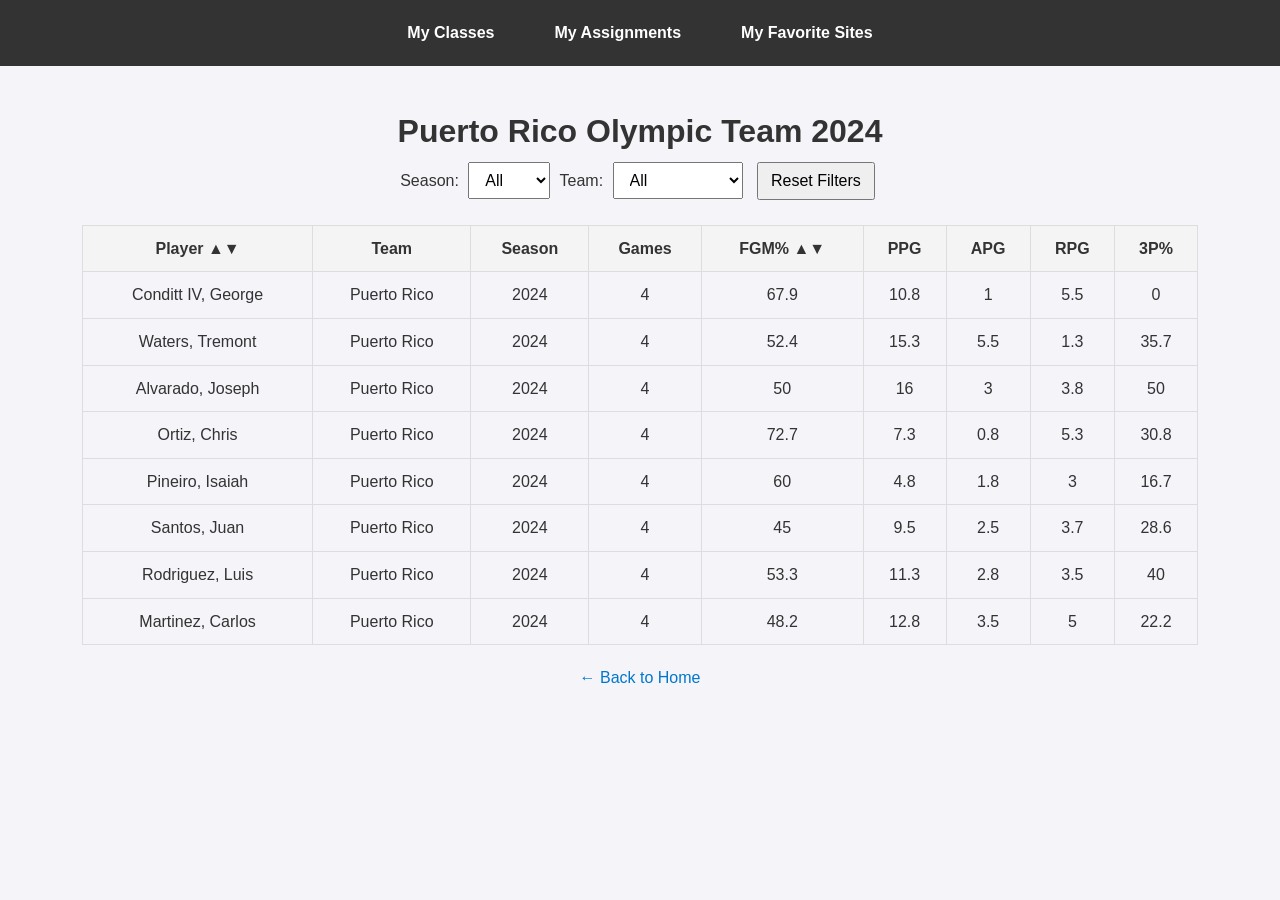
<file: assignment6.html>
<!DOCTYPE html>
<html lang="en">
<head>
  <meta charset="UTF-8" />
  <meta name="viewport" content="width=device-width, initial-scale=1" />
  <title>Puerto Rico Olympic Team 2024</title>
  <link rel="stylesheet" href="styles.css" />
  <script src="https://code.jquery.com/jquery-3.6.0.min.js"></script>
  <style>
    main {
      padding: 40px 20px;
    }

    h1 {
      text-align: center;
    }

    #filters {
      text-align: center;
      margin-bottom: 20px;
    }

    #filters select,
    #filters button {
      padding: 8px 12px;
      margin: 5px;
      font-size: 1rem;
    }

    table {
      width: 90%;
      margin: 0 auto;
      border-collapse: collapse;
    }

    th, td {
      border: 1px solid #ddd;
      padding: 10px;
      text-align: center;
    }

    th {
      background-color: #f4f4f4;
      cursor: pointer;
      user-select: none;
    }

    th.sortable:hover {
      background-color: #ddd;
    }

    .back-link {
      display: block;
      text-align: center;
      margin-top: 20px;
    }
  </style>
</head>
<body>

<nav>
  <ul class="menu">
    <li><a href="#">My Classes</a>
      <ul>
        <li><a href="#">Web Systems I</a></li>
        <li><a href="#">Business Writing</a></li>
        <li><a href="#">Operating Systems</a></li>
        <li><a href="#">Applied Cybersecurity</a></li>
        <li><a href="#">Systems Integration</a></li>
      </ul>
    </li>
    <li><a href="#">My Assignments</a>
      <ul>
        <li><a href="about.html">Assignment 1</a></li>
        <li><a href="assigment2.html">Assignment 2</a></li>
        <li><a href="assignment3.html">Assignment 3</a></li>
        <li><a href="assignment4.html">Assignment 4</a></li>
        <li><a href="assignment5.html">Assignment 5</a></li>
        <li><a href="assignment6.html">Assignment 6</a></li>
      </ul>
    </li>
    <li><a href="#">My Favorite Sites</a>
      <ul>
        <li><a href="https://w3schools.com" target="_blank">W3Schools</a></li>
        <li><a href="https://developer.mozilla.org" target="_blank">MDN</a></li>
      </ul>
    </li>
  </ul>
</nav>

<main>
  <h1>Puerto Rico Olympic Team 2024</h1>

  <div id="filters">
    <label for="seasonSelect">Season:</label>
    <select id="seasonSelect">
      <option value="">All</option>
    </select>

    <label for="teamSelect">Team:</label>
    <select id="teamSelect">
      <option value="">All</option>
    </select>

    <button id="resetBtn">Reset Filters</button>
  </div>

  <table>
    <thead>
      <tr>
        <th class="sortable" data-sort="lastName">Player &#x25B2;&#x25BC;</th>
        <th>Team</th>
        <th>Season</th>
        <th>Games</th>
        <th class="sortable" data-sort="fgm_percentage">FGM% &#x25B2;&#x25BC;</th>
        <th>PPG</th>
        <th>APG</th>
        <th>RPG</th>
        <th>3P%</th>
      </tr>
    </thead>
    <tbody id="playerTable">
      <!-- Populated by JavaScript -->
    </tbody>
  </table>

  <a href="index.html" class="back-link">← Back to Home</a>
</main>

<script>
  let allPlayers = [];
  let currentSort = { key: '', direction: 1 }; // 1 = asc, -1 = desc

  // Extract last name for sorting
  function getLastName(fullName) {
    return fullName.split(',')[0].trim().toLowerCase();
  }

  function populateTable(data) {
    const table = $("#playerTable");
    table.empty();

    data.forEach(player => {
      table.append(`
        <tr>
          <td>${player.name}</td>
          <td>${player.team}</td>
          <td>${player.season}</td>
          <td>${player.games}</td>
          <td>${player.fgm_percentage}</td>
          <td>${player.ppg}</td>
          <td>${player.apg}</td>
          <td>${player.rpg}</td>
          <td>${player.threeP}</td>
        </tr>
      `);
    });
  }

  function updateFiltersAndSort() {
    const selectedSeason = $("#seasonSelect").val();
    const selectedTeam = $("#teamSelect").val();

    let filtered = allPlayers.filter(player =>
      (selectedSeason === "" || player.season === selectedSeason) &&
      (selectedTeam === "" || player.team === selectedTeam)
    );

    // Sorting logic
    if (currentSort.key) {
      filtered.sort((a, b) => {
        let aVal = currentSort.key === "lastName" ? getLastName(a.name) : a[currentSort.key];
        let bVal = currentSort.key === "lastName" ? getLastName(b.name) : b[currentSort.key];

        if (typeof aVal === 'string') {
          return aVal.localeCompare(bVal) * currentSort.direction;
        } else {
          return (aVal - bVal) * currentSort.direction;
        }
      });
    }

    populateTable(filtered);
  }

  $(document).ready(function () {
    $.getJSON("mydata.json", function (data) {
      allPlayers = data.players;
      populateTable(allPlayers);

      const seasons = [...new Set(allPlayers.map(p => p.season))];
      const teams = [...new Set(allPlayers.map(p => p.team))];

      seasons.forEach(season => {
        $("#seasonSelect").append(`<option value="${season}">${season}</option>`);
      });

      teams.forEach(team => {
        $("#teamSelect").append(`<option value="${team}">${team}</option>`);
      });

      updateFiltersAndSort();
    });

    $("#seasonSelect, #teamSelect").on("change", updateFiltersAndSort);

    $("#resetBtn").on("click", function () {
      $("#seasonSelect").val("");
      $("#teamSelect").val("");
      currentSort = { key: '', direction: 1 };
      updateFiltersAndSort();
    });

    $("th.sortable").on("click", function () {
      const sortKey = $(this).data("sort");

      if (currentSort.key === sortKey) {
        currentSort.direction *= -1; // Toggle direction
      } else {
        currentSort.key = sortKey;
        currentSort.direction = 1;
      }

      updateFiltersAndSort();
    });
  });
</script>

</body>
</html>
</file>
<file: styles.css>
/* Reset default styles */
* {
  margin: 0;
  padding: 0;
  box-sizing: border-box;
  font-family: 'Arial', sans-serif;
}

/* Body and general layout */
body {
  background-color: #f4f4f9;
  color: #333;
  line-height: 1.6;
}

/* Navigation menu styles */
nav {
  background-color: #333;
  color: white;
  padding: 10px 0;
  position: relative;
  z-index: 1000;
}

nav .menu {
  display: flex;
  justify-content: center;
  list-style: none;
}

nav .menu > li {
  position: relative;
  margin: 0 15px;
}

nav .menu > li > a {
  color: white;
  text-decoration: none;
  padding: 10px 15px;
  display: block;
  font-weight: bold;
}

nav .menu > li > a:hover {
  background-color: #555;
  border-radius: 5px;
}

/* Dropdown menu styles */
nav .menu li ul {
  display: none;
  position: absolute;
  top: 100%;
  left: 0;
  background-color: #333;
  min-width: 180px;
  list-style: none;
  padding: 10px 0;
  margin: 0;
  border-radius: 5px;
  box-shadow: 0 8px 16px rgba(0, 0, 0, 0.2);
}

nav .menu li:hover > ul {
  display: block;
}

nav .menu li ul li a {
  color: white;
  padding: 10px 20px;
  text-decoration: none;
  display: block;
}

nav .menu li ul li a:hover {
  background-color: #555;
  border-radius: 5px;
}

/* Back to Home link */
.back-link {
  display: block;
  text-align: center;
  margin: 20px 0;
  font-size: 16px;
  color: #0077cc;
  text-decoration: none;
}

.back-link:hover {
  text-decoration: underline;
}

/* Form styles */
form {
  background-color: #ffffff;
  padding: 20px;
  margin: 20px auto;
  border-radius: 8px;
  box-shadow: 0 4px 8px rgba(0, 0, 0, 0.1);
  max-width: 600px;
}

form h1 {
  text-align: center;
  margin-bottom: 20px;
  color: #333;
}

form label {
  display: block;
  margin-bottom: 8px;
  font-weight: bold;
}

form input,
form select,
form textarea {
  width: 100%;
  padding: 10px;
  margin-bottom: 15px;
  border: 1px solid #ccc;
  border-radius: 5px;
  font-size: 16px;
}

form input[type="submit"] {
  background-color: #0077cc;
  color: white;
  border: none;
  cursor: pointer;
  font-size: 16px;
}

form input[type="submit"]:hover {
  background-color: #005fa3;
}

/* Confirmation box styles */
.confirmation {
  background-color: #f9f9f9;
  border: 2px solid #0077cc;
  padding: 20px;
  margin-top: 20px;
  border-radius: 8px;
  display: none;
}

.confirmation h2 {
  color: #333;
}

.confirmation p {
  margin: 5px 0;
}

.confirmation button {
  background-color: #0077cc;
  color: white;
  border: none;
  padding: 10px 20px;
  border-radius: 5px;
  cursor: pointer;
}

.confirmation button:hover {
  background-color: #005fa3;
}

/* Error message styles */
.error {
  color: red;
  font-size: 14px;
  margin-top: -10px;
  margin-bottom: 15px;
}

/* === Added styles for card dealing === */

.card {
  width: 80px;
  margin: 5px;
  cursor: grab;
  user-select: none; /* prevent text selection when dragging */
}

#hand {
  display: flex;
  justify-content: center;
  flex-wrap: wrap;
  margin-top: 20px;
}

#discard {
  min-height: 150px;
  border: 2px dashed #aaa;
  padding: 10px;
  margin-top: 20px;
  text-align: center;
  background-color: #fafafa;
  transition: background-color 0.3s ease;
}
</file>
